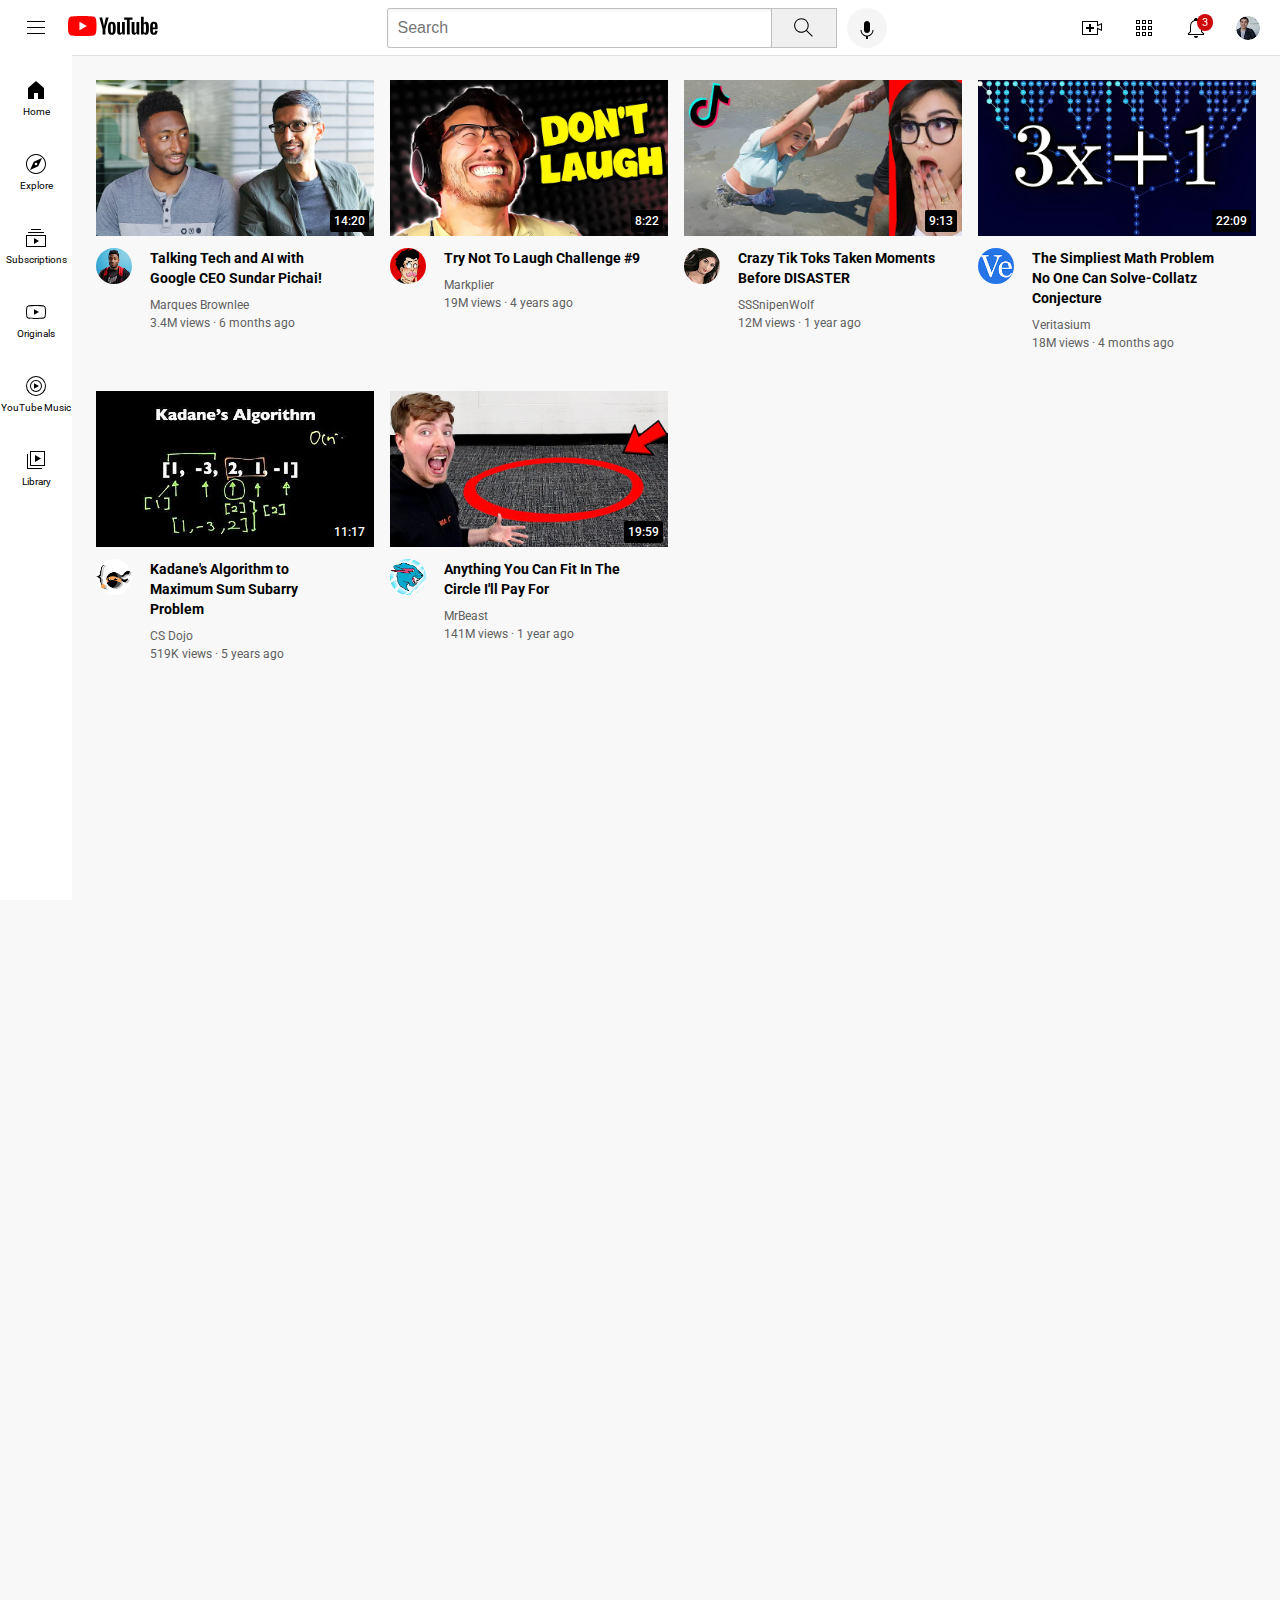
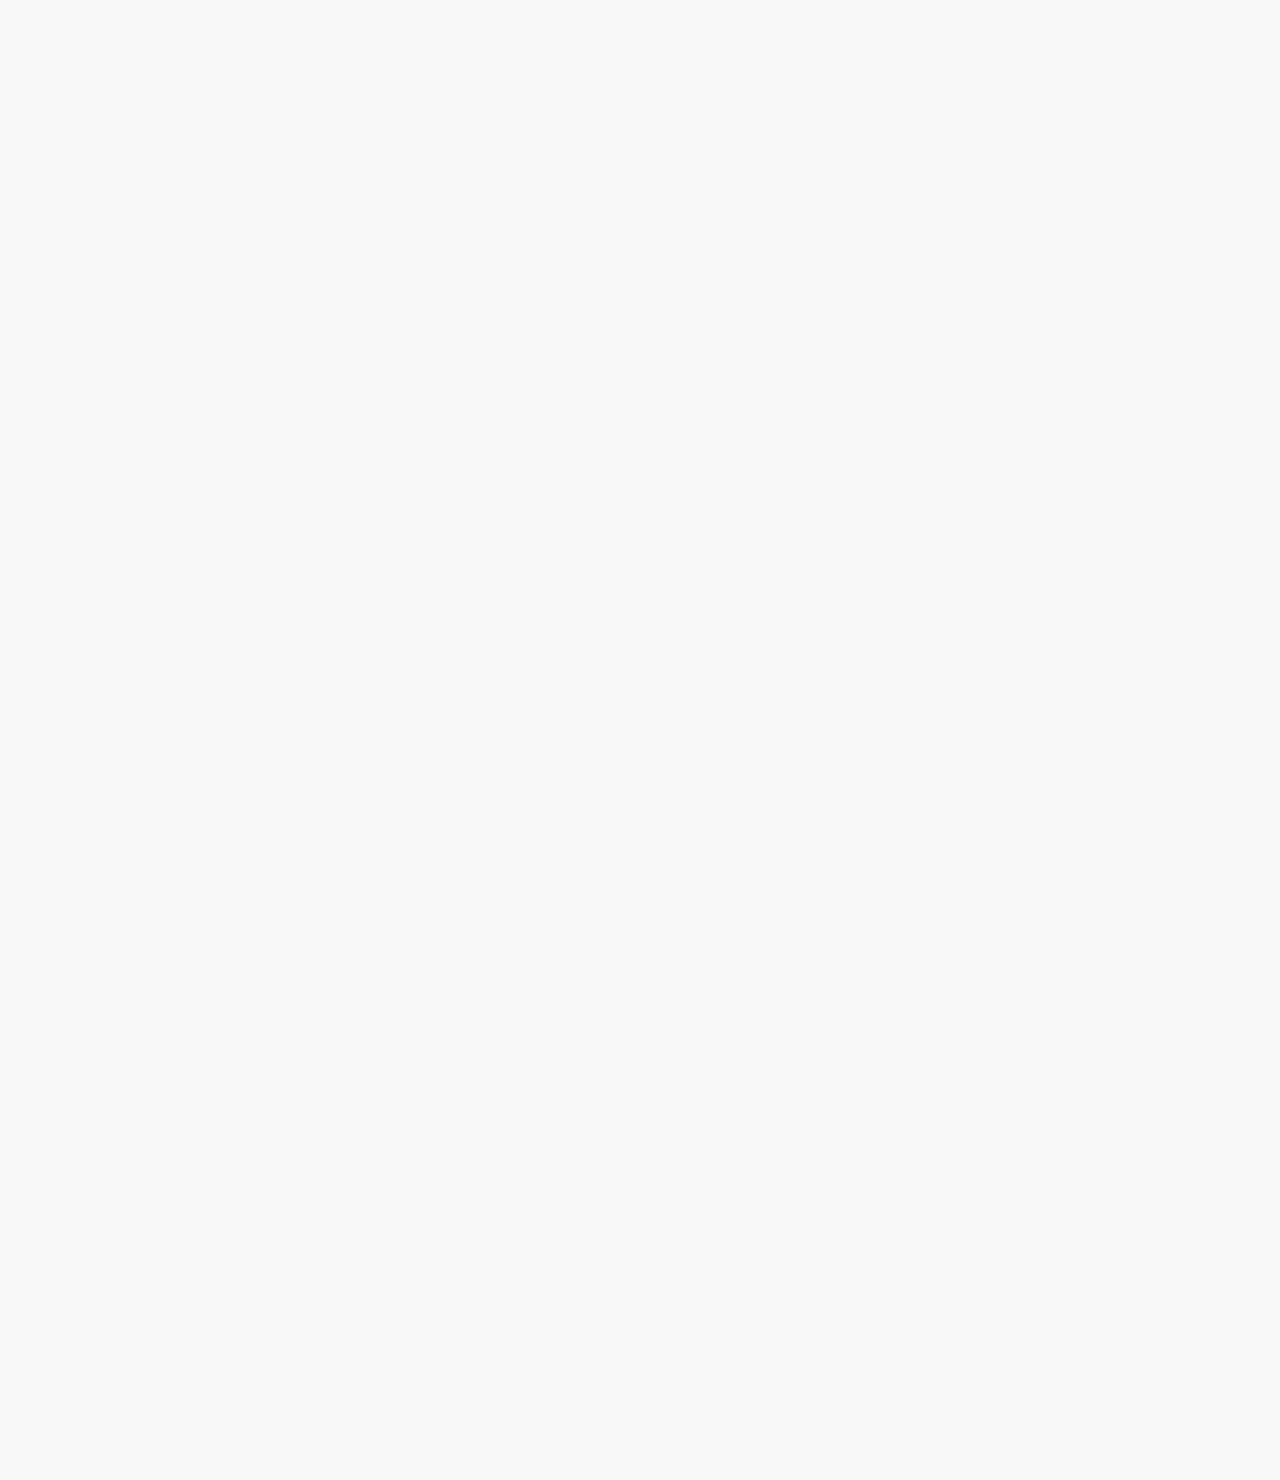
<file: index.html>
<!DOCTYPE html>

<html>
  <head>

    <title>YouTube.com Clone</title>
    <link rel="preconnect" href="https://fonts.googleapis.com">
    <link rel="preconnect" href="https://fonts.gstatic.com" crossorigin>
    <link href="https://fonts.googleapis.com/css2?family=Roboto:ital,wght@0,400;0,700;1,500&display=swap" rel="stylesheet">
    <link rel="stylesheet" href="styles/video.css">
    <link rel="stylesheet" href="styles/header.css">
    <link rel="stylesheet" href="styles/general.css">
    <link rel="stylesheet" href="styles/sidebar.css">

  </head>


  <body>

    <div class="header">
      
      <div class="left-section">
        <img class="hamburger-menu" src="icons/hamburger-menu.svg">
        <a href="https://www.youtube.com/" target="_blank">
          <img class="youtube-logo" src="icons/youtube-logo.svg">
        </a>
      </div>

      <div class="middle-section">
        <input class="search-bar" type="text" placeholder="Search">
        <button class="search-button">
          <img class="search-icon" src="icons/search.svg">
          <div class="tooltip">Search</div>
        </button>
        <button class="voice-search-button">
          <img class="voice-search-icon" src="icons/voice-search-icon.svg">
          <div class="tooltip">Search with your voice</div>
        </button>
      </div>

      <div class="right-section">
        <div class="upload-icon-container">
          <img class="upload-icon" src="icons/upload.svg">
          <div class="tooltip">Create</div>
        </div>
        <div class="upload-icon-container">
          <img class="youtube-app-icon" src="icons/youtube-apps.svg">
          <div class="tooltip">YouTube Apps</div>
        </div>
        <div class="notifications-icon-container">
          <div class="upload-icon-container">
            <img class="notification-app-icon" src="icons/notifications.svg">
            <div class="tooltip">Notifications</div>
          </div>
          <div class="notifications-count">3</div>
        </div>
        <img class="current-user-pictures" src="channel-pictures/my-channel.jpeg">
      </div>
      
    </div>

    <div class="sidebar">
       <div class="sidebar-link">
        <img src="icons/home.svg">
        <div>Home</div>
      </div>
       <div class="sidebar-link">
        <img src="icons/explore.svg">
        <div>Explore</div>
       </div>
       <div class="sidebar-link">
        <img src="icons/subscriptions.svg">
        <div>Subscriptions</div>
       </div>
       <div class="sidebar-link">
        <img src="icons/originals.svg">
        <div>Originals</div>
       </div>
       <div class="sidebar-link">
        <img src="icons/youtube-music.svg">
        <div>YouTube Music</div>
       </div>
       <div class="sidebar-link">
        <img src="icons/library.svg">
        <div>Library</div>
       </div>
    </div>

<main>
    <section class="video-grid">

      <div class="video-preview">
    
        <div class="thumnail-row">
          <a href="https://www.youtube.com/watch?v=n2RNcPRtAiY" target="_blanck"><img class="thumbnail" src="Intro_to_HTML/thumbnail-1.webp"></a>
          <div class="video-time">14:20</div>
        </div>
    
        <div>
    
          <div class="channel-picture">
            <a href="https://www.youtube.com/c/mkbhd" target="_blank"><img class="profile-picture" src="channel-pictures/channel-1.jpeg"></a>
            <div class="hint">
              <div class="pic" ><img class="profile-pic" src="channel-pictures/channel-1.jpeg"></div>
              <div>
              <div class="tet">Marques Brownlee</div>
              <div class="tit">15M subscribers</div>
              </div>
            </div>
          </div>
    
          <div class="video-info">
            <p class="video-title"> 
              Talking Tech and AI with Google CEO Sundar Pichai!
            </p>
        
            <p class="video-author">
              Marques Brownlee
            </p>
        
            <p class="video-stats">
              3.4M views &#183; 6 months ago
            </p>
          </div>
    
        </div>
    
      </div>

      <div class="video-preview">
    
        <div class="thumnail-row">
          <a href="https://www.youtube.com/watch?v=mP0RAo9SKZk" target="_blanck"><img class="thumbnail" src="Intro_to_HTML/thumbnail-2.webp"></a>
          <div class="video-time">8:22</div>
        </div>
    
        <div>
    
          <div class="channel-picture">
            <a href="https://www.youtube.com/c/markiplier" target="_blank"><img class="profile-picture" src="channel-pictures/channel-2.jpeg"></a>
            <div class="hint">
              <div class="pic" ><img class="profile-pic" src="channel-pictures/channel-2.jpeg"></div>
              <div>
              <div class="tet">Markplier</div>
              <div class="tit">33.7M subscribers</div>
              </div>
            </div>
          </div>
    
          <div class="video-info">
            <p class="video-title"> 
              Try Not To Laugh Challenge #9
            </p>
        
            <p class="video-author">
              Markplier
            </p>
        
            <p class="video-stats">
              19M views &#183; 4 years ago
            </p>
          </div>
    
        </div>
    
      </div>

      <div class="video-preview">

        <div class="thumnail-row">
          <a href="https://www.youtube.com/watch?v=FgjPQQeTh1w" target="_blanck"><img class="thumbnail" src="Intro_to_HTML/thumbnail-3.webp"></a>
          <div class="video-time">9:13</div>
        </div>
    
        <div>
    
          <div class="channel-picture">
            <a href="https://www.youtube.com/c/SSSniperWolf" target="_blank"><img class="profile-picture" src="channel-pictures/channel-3.jpeg"></a>
            <div class="hint">
              <div class="pic" ><img class="profile-pic" src="channel-pictures/channel-3.jpeg"></div>
              <div>
              <div class="tet">SSSnipenWolf</div>
              <div class="tit">32.8M subscribers</div>
              </div>
            </div>
          </div>
    
          <div class="video-info">
            <p class="video-title"> 
              Crazy Tik Toks Taken Moments Before DISASTER
            </p>
        
            <p class="video-author">
              SSSnipenWolf
            </p>
        
            <p class="video-stats">
              12M views &#183; 1 year ago
            </p>
          </div>
    
        </div>
    
      </div>
    
    
      <div class="video-preview">
    
        <div class="thumnail-row">
          <a href="https://www.youtube.com/watch?v=094y1Z2wpJg" target="_blanck"><img class="thumbnail" src="Intro_to_HTML/thumbnail-4.webp"></a>
          <div class="video-time">22:09</div>
        </div>
    
        <div>
    
          <div class="channel-picture">
            <a href="https://www.youtube.com/c/veritasium" target="_blank"><img class="profile-picture" src="channel-pictures/channel-4.jpeg"></a>
            <div class="hint">
              <div class="pic" ><img class="profile-pic" src="channel-pictures/channel-4.jpeg"></div>
              <div>
              <div class="tet">Veritasium</div>
              <div class="tit">12.9M subscribers</div>
              </div>
            </div>
          </div>
    
          <div class="video-info">
            <p class="video-title"> 
              The Simpliest Math Problem No One Can Solve-Collatz Conjecture
            </p>
        
            <p class="video-author">
              Veritasium
            </p>
        
            <p class="video-stats">
              18M views &#183; 4 months ago
            </p>
          </div>
    
        </div>
    
      </div>
    
    
      <div class="video-preview">
    
        <div class="thumnail-row">
          <a href="https://www.youtube.com/watch?v=86CQq3pKSUw" target="_blanck"><img class="thumbnail" src="Intro_to_HTML/thumbnail-5.webp"></a>
          <div class="video-time">11:17</div>
        </div>

        <div>
    
          <div class="channel-picture">
            <a href="https://www.youtube.com/c/CSDojo" target="_blank"><img class="profile-picture" src="channel-pictures/channel-5.jpeg"></a>
            <div class="hint">
              <div class="pic" ><img class="profile-pic" src="channel-pictures/channel-5.jpeg"></div>
              <div>
              <div class="tet">CS Dojo</div>
              <div class="tit">1.86M subscribers</div>
              </div>
            </div>
          </div>
    
          <div class="video-info">
            <p class="video-title"> 
              Kadane's Algorithm to Maximum Sum Subarry Problem
            </p>
        
            <p class="video-author">
              CS Dojo
            </p>
        
            <p class="video-stats">
              519K views &#183; 5 years ago
            </p>
          </div>
    
        </div>
    
      </div>
    
    
      <div class="video-preview">
    
        <div class="thumnail-row">
          <a href="https://www.youtube.com/watch?v=yXWw0_UfSFg" target="_blanck"><img class="thumbnail" src="Intro_to_HTML/thumbnail-6.webp"></a>
          <div class="video-time">19:59</div>
        </div>
    
        <div>
    
          <div class="channel-picture">
            <a href="https://www.youtube.com/user/MrBeast6000" target="_blank"><img class="profile-picture" src="channel-pictures/channel-6.jpeg"></a>
            <div class="hint">
              <div class="pic" ><img class="profile-pic" src="channel-pictures/channel-6.jpeg"></div>
              <div>
              <div class="tet">MrBeast</div>
              <div class="tit">105M subscribers</div>
              </div>
            </div>
          </div>
    
          <div class="video-info">
            <p class="video-title"> 
              Anything You Can Fit In The Circle I'll Pay For
            </p>
        
            <p class="video-author">
              MrBeast
            </p>
        
            <p class="video-stats">
              141M views &#183; 1 year ago
            </p>
          </div>
    
        </div>
    
      </div>
    
    </section>

  </main>

  </body>


</html>

<!-- div sta per division ma e solo un box in realta
meglio detto cotainer dove posso inserire qualsisi tipo di dato
-->
</file>
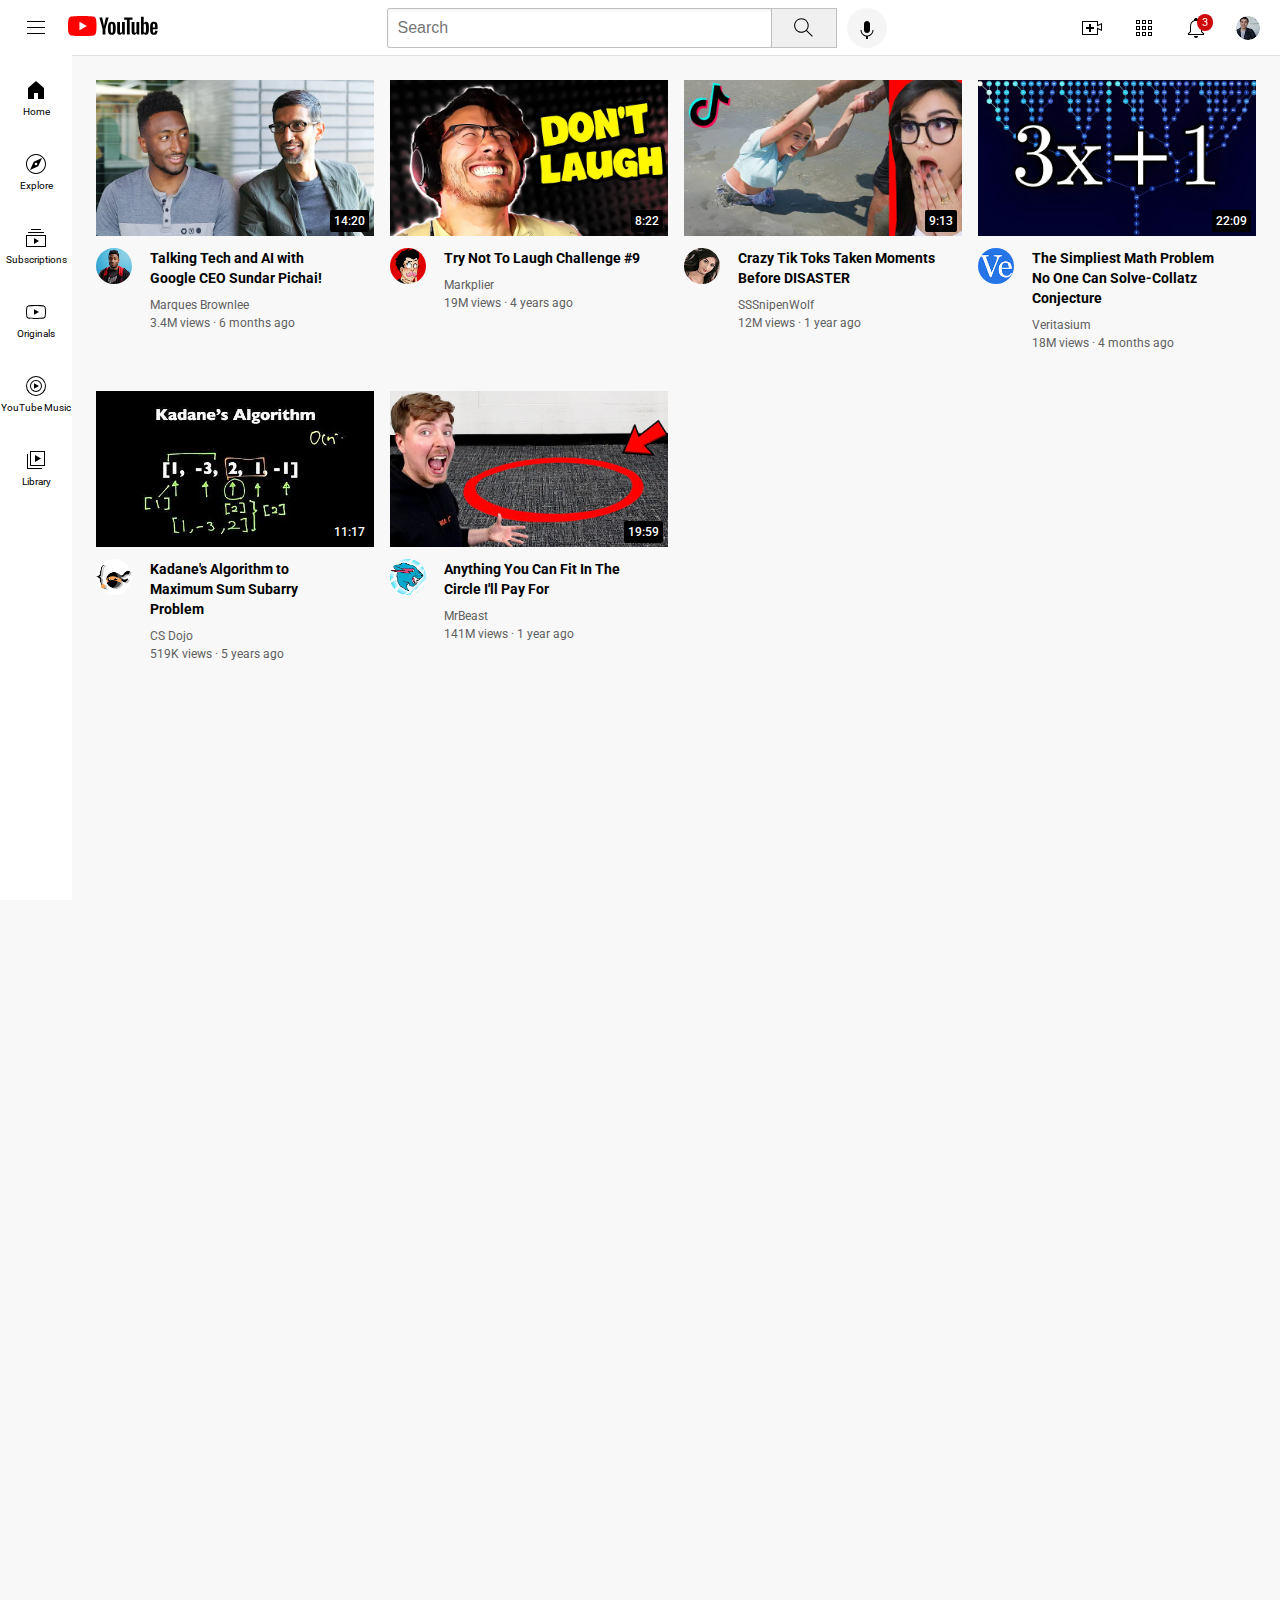
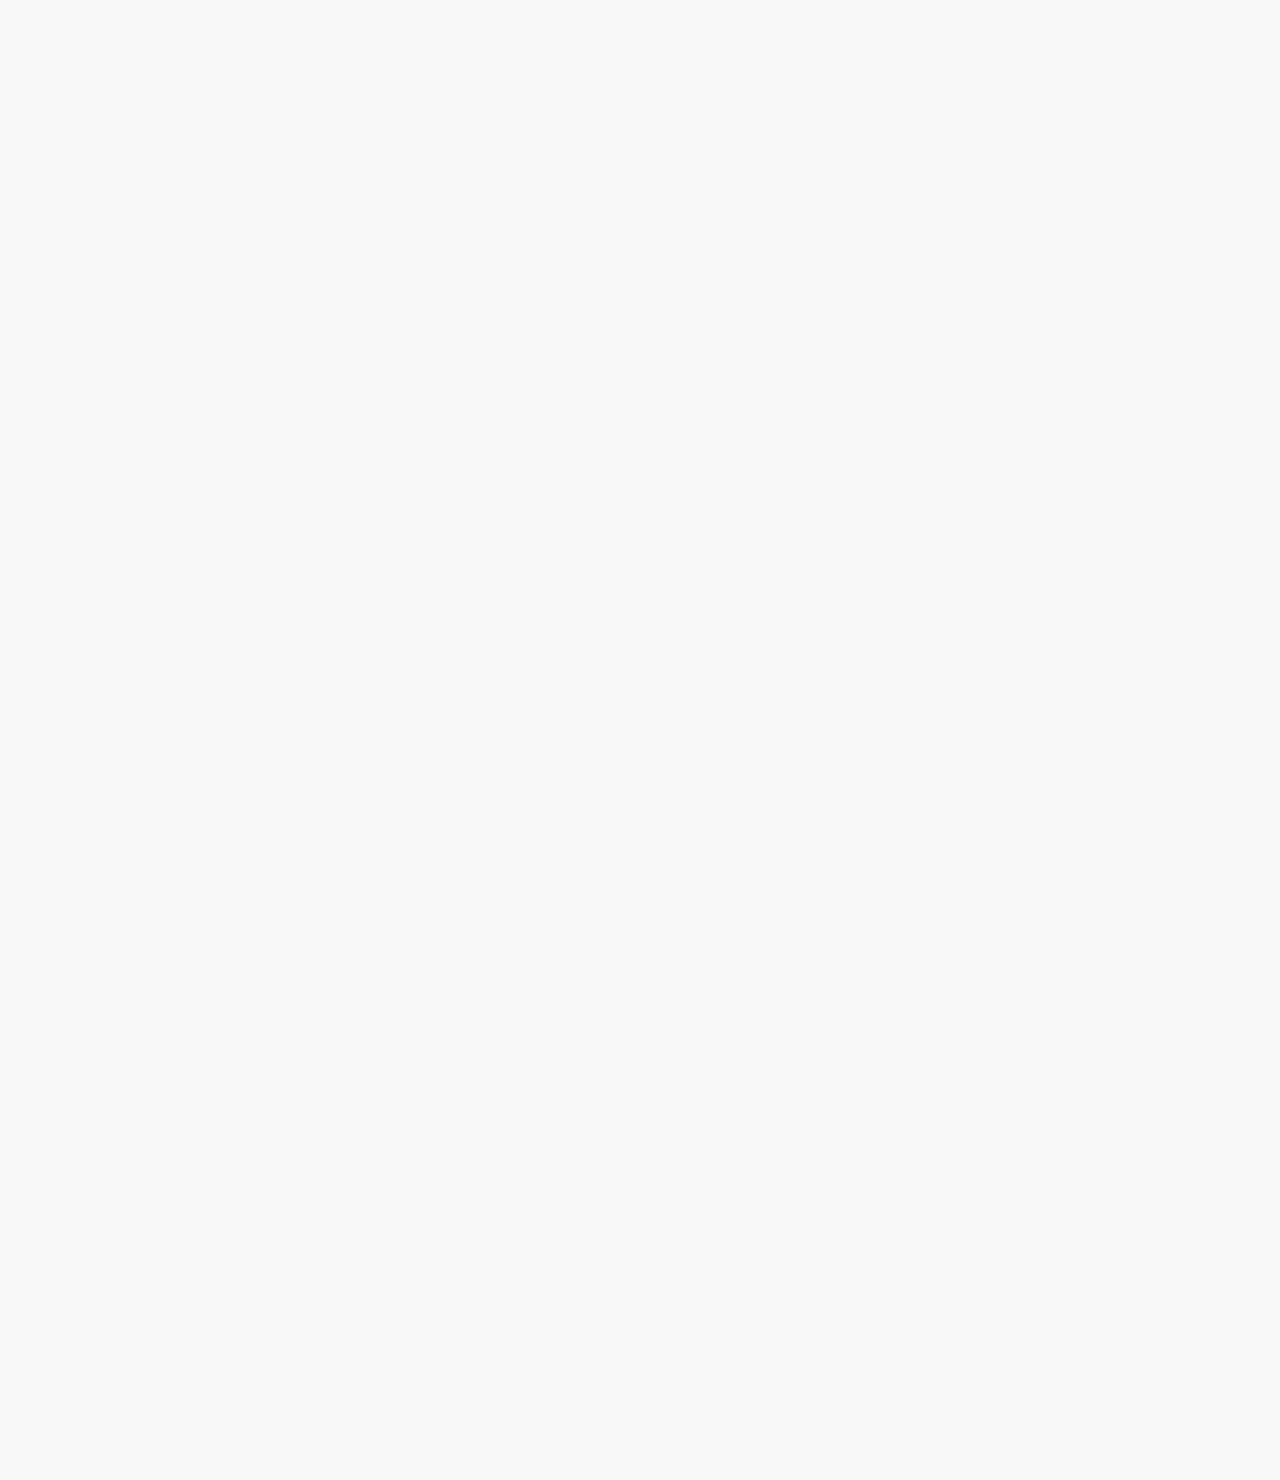
<file: youtube.html>
<!DOCTYPE html>

<html>
  <head>

    <title>YouTube.com Clone</title>
    <link rel="preconnect" href="https://fonts.googleapis.com">
    <link rel="preconnect" href="https://fonts.gstatic.com" crossorigin>
    <link href="https://fonts.googleapis.com/css2?family=Roboto:ital,wght@0,400;0,700;1,500&display=swap" rel="stylesheet">
    <link rel="stylesheet" href="styles/video.css">
    <link rel="stylesheet" href="styles/header.css">
    <link rel="stylesheet" href="styles/general.css">
    <link rel="stylesheet" href="styles/sidebar.css">

  </head>


  <body>

    <div class="header">
      
      <div class="left-section">
        <img class="hamburger-menu" src="icons/hamburger-menu.svg">
        <a href="https://www.youtube.com/" target="_blank">
          <img class="youtube-logo" src="icons/youtube-logo.svg">
        </a>
      </div>

      <div class="middle-section">
        <input class="search-bar" type="text" placeholder="Search">
        <button class="search-button">
          <img class="search-icon" src="icons/search.svg">
          <div class="tooltip">Search</div>
        </button>
        <button class="voice-search-button">
          <img class="voice-search-icon" src="icons/voice-search-icon.svg">
          <div class="tooltip">Search with your voice</div>
        </button>
      </div>

      <div class="right-section">
        <div class="upload-icon-container">
          <img class="upload-icon" src="icons/upload.svg">
          <div class="tooltip">Create</div>
        </div>
        <div class="upload-icon-container">
          <img class="youtube-app-icon" src="icons/youtube-apps.svg">
          <div class="tooltip">YouTube Apps</div>
        </div>
        <div class="notifications-icon-container">
          <div class="upload-icon-container">
            <img class="notification-app-icon" src="icons/notifications.svg">
            <div class="tooltip">Notifications</div>
          </div>
          <div class="notifications-count">3</div>
        </div>
        <img class="current-user-pictures" src="channel-pictures/my-channel.jpeg">
      </div>
      
    </div>

    <div class="sidebar">
       <div class="sidebar-link">
        <img src="icons/home.svg">
        <div>Home</div>
      </div>
       <div class="sidebar-link">
        <img src="icons/explore.svg">
        <div>Explore</div>
       </div>
       <div class="sidebar-link">
        <img src="icons/subscriptions.svg">
        <div>Subscriptions</div>
       </div>
       <div class="sidebar-link">
        <img src="icons/originals.svg">
        <div>Originals</div>
       </div>
       <div class="sidebar-link">
        <img src="icons/youtube-music.svg">
        <div>YouTube Music</div>
       </div>
       <div class="sidebar-link">
        <img src="icons/library.svg">
        <div>Library</div>
       </div>
    </div>

<main>
    <section class="video-grid">

      <div class="video-preview">
    
        <div class="thumnail-row">
          <a href="https://www.youtube.com/watch?v=n2RNcPRtAiY" target="_blanck"><img class="thumbnail" src="Intro_to_HTML/thumbnail-1.webp"></a>
          <div class="video-time">14:20</div>
        </div>
    
        <div>
    
          <div class="channel-picture">
            <a href="https://www.youtube.com/c/mkbhd" target="_blank"><img class="profile-picture" src="channel-pictures/channel-1.jpeg"></a>
            <div class="hint">
              <div class="pic" ><img class="profile-pic" src="channel-pictures/channel-1.jpeg"></div>
              <div>
              <div class="tet">Marques Brownlee</div>
              <div class="tit">15M subscribers</div>
              </div>
            </div>
          </div>
    
          <div class="video-info">
            <p class="video-title"> 
              Talking Tech and AI with Google CEO Sundar Pichai!
            </p>
        
            <p class="video-author">
              Marques Brownlee
            </p>
        
            <p class="video-stats">
              3.4M views &#183; 6 months ago
            </p>
          </div>
    
        </div>
    
      </div>

      <div class="video-preview">
    
        <div class="thumnail-row">
          <a href="https://www.youtube.com/watch?v=mP0RAo9SKZk" target="_blanck"><img class="thumbnail" src="Intro_to_HTML/thumbnail-2.webp"></a>
          <div class="video-time">8:22</div>
        </div>
    
        <div>
    
          <div class="channel-picture">
            <a href="https://www.youtube.com/c/markiplier" target="_blank"><img class="profile-picture" src="channel-pictures/channel-2.jpeg"></a>
            <div class="hint">
              <div class="pic" ><img class="profile-pic" src="channel-pictures/channel-2.jpeg"></div>
              <div>
              <div class="tet">Markplier</div>
              <div class="tit">33.7M subscribers</div>
              </div>
            </div>
          </div>
    
          <div class="video-info">
            <p class="video-title"> 
              Try Not To Laugh Challenge #9
            </p>
        
            <p class="video-author">
              Markplier
            </p>
        
            <p class="video-stats">
              19M views &#183; 4 years ago
            </p>
          </div>
    
        </div>
    
      </div>

      <div class="video-preview">

        <div class="thumnail-row">
          <a href="https://www.youtube.com/watch?v=FgjPQQeTh1w" target="_blanck"><img class="thumbnail" src="Intro_to_HTML/thumbnail-3.webp"></a>
          <div class="video-time">9:13</div>
        </div>
    
        <div>
    
          <div class="channel-picture">
            <a href="https://www.youtube.com/c/SSSniperWolf" target="_blank"><img class="profile-picture" src="channel-pictures/channel-3.jpeg"></a>
            <div class="hint">
              <div class="pic" ><img class="profile-pic" src="channel-pictures/channel-3.jpeg"></div>
              <div>
              <div class="tet">SSSnipenWolf</div>
              <div class="tit">32.8M subscribers</div>
              </div>
            </div>
          </div>
    
          <div class="video-info">
            <p class="video-title"> 
              Crazy Tik Toks Taken Moments Before DISASTER
            </p>
        
            <p class="video-author">
              SSSnipenWolf
            </p>
        
            <p class="video-stats">
              12M views &#183; 1 year ago
            </p>
          </div>
    
        </div>
    
      </div>
    
    
      <div class="video-preview">
    
        <div class="thumnail-row">
          <a href="https://www.youtube.com/watch?v=094y1Z2wpJg" target="_blanck"><img class="thumbnail" src="Intro_to_HTML/thumbnail-4.webp"></a>
          <div class="video-time">22:09</div>
        </div>
    
        <div>
    
          <div class="channel-picture">
            <a href="https://www.youtube.com/c/veritasium" target="_blank"><img class="profile-picture" src="channel-pictures/channel-4.jpeg"></a>
            <div class="hint">
              <div class="pic" ><img class="profile-pic" src="channel-pictures/channel-4.jpeg"></div>
              <div>
              <div class="tet">Veritasium</div>
              <div class="tit">12.9M subscribers</div>
              </div>
            </div>
          </div>
    
          <div class="video-info">
            <p class="video-title"> 
              The Simpliest Math Problem No One Can Solve-Collatz Conjecture
            </p>
        
            <p class="video-author">
              Veritasium
            </p>
        
            <p class="video-stats">
              18M views &#183; 4 months ago
            </p>
          </div>
    
        </div>
    
      </div>
    
    
      <div class="video-preview">
    
        <div class="thumnail-row">
          <a href="https://www.youtube.com/watch?v=86CQq3pKSUw" target="_blanck"><img class="thumbnail" src="Intro_to_HTML/thumbnail-5.webp"></a>
          <div class="video-time">11:17</div>
        </div>

        <div>
    
          <div class="channel-picture">
            <a href="https://www.youtube.com/c/CSDojo" target="_blank"><img class="profile-picture" src="channel-pictures/channel-5.jpeg"></a>
            <div class="hint">
              <div class="pic" ><img class="profile-pic" src="channel-pictures/channel-5.jpeg"></div>
              <div>
              <div class="tet">CS Dojo</div>
              <div class="tit">1.86M subscribers</div>
              </div>
            </div>
          </div>
    
          <div class="video-info">
            <p class="video-title"> 
              Kadane's Algorithm to Maximum Sum Subarry Problem
            </p>
        
            <p class="video-author">
              CS Dojo
            </p>
        
            <p class="video-stats">
              519K views &#183; 5 years ago
            </p>
          </div>
    
        </div>
    
      </div>
    
    
      <div class="video-preview">
    
        <div class="thumnail-row">
          <a href="https://www.youtube.com/watch?v=yXWw0_UfSFg" target="_blanck"><img class="thumbnail" src="Intro_to_HTML/thumbnail-6.webp"></a>
          <div class="video-time">19:59</div>
        </div>
    
        <div>
    
          <div class="channel-picture">
            <a href="https://www.youtube.com/user/MrBeast6000" target="_blank"><img class="profile-picture" src="channel-pictures/channel-6.jpeg"></a>
            <div class="hint">
              <div class="pic" ><img class="profile-pic" src="channel-pictures/channel-6.jpeg"></div>
              <div>
              <div class="tet">MrBeast</div>
              <div class="tit">105M subscribers</div>
              </div>
            </div>
          </div>
    
          <div class="video-info">
            <p class="video-title"> 
              Anything You Can Fit In The Circle I'll Pay For
            </p>
        
            <p class="video-author">
              MrBeast
            </p>
        
            <p class="video-stats">
              141M views &#183; 1 year ago
            </p>
          </div>
    
        </div>
    
      </div>
    
    </section>

  </main>

  </body>


</html>

<!-- div sta per division ma e solo un box in realta
meglio detto cotainer dove posso inserire qualsisi tipo di dato
-->
</file>
<file: styles/video.css>
.video-grid {

  display: grid;
  grid-template-columns: 1fr 1fr 1fr;
  column-gap: 16px;
  row-gap: 40px;
}

@media (max-width: 750px) {

  .video-grid {

    grid-template-columns: 1fr 1fr;
  }
}

@media (min-width: 751px) and (max-width: 999px) {
  .video-grid {
    grid-template-columns: 1fr 1fr 1fr;
  }
}

@media (min-width: 1000px) {

  .video-grid {
    grid-template-columns: 1fr 1fr 1fr 1fr;
  }
}

.thumbnail {

  width: 100%;
  /* Prende il 100% del conteiner */
}

.thumnail-row {

margin-bottom: 8px;
position: relative;
}

.channel-picture {

display: inline-block;
width: 50px;
vertical-align: top;
position: relative;
}

.profile-picture {

width: 36px;
border-radius: 50px; 
}

.video-title {

margin-top: 0;
font-size: 14px;
font-weight: bold;
line-height: 20px;
margin-bottom: 10px;
}

.video-info {

display: inline-block;
width: 200px;
}

.video-author,
.video-stats {

  font-size: 12px;
  color: rgb(96,96,96);
  
}

.video-author {

  margin-bottom: 4px;
}


/*
  display: inline-block;
  Converte la stringa che di default e un blocco che prende tutta la
    riga quindi si dice block in un inline-block, cioe un elementoche occupa
    tanto spazio quante sono le sue dimensioni} 
*/

.video-time {

  
  font-size: 12px;
  font-weight: 500;
  background-color: black;
  color: white;
  position: absolute;
  bottom: 8px;
  right: 5px;
  /*padding-top: 4px;
  padding-bottom: 4px;
  padding-left: 4px;
  padding-right: 4px;
  shortcut per impostare tutti i valori in un comando solo 
  si parte dall'alto e po destra bottom e poi left*/
  padding: 4px 4px 4px 4px;
  border-radius: 2px;
}

.thumbnail:hover,
.video-title:hover,
.profile-picture {

  cursor: pointer;
}

.hint {

  position: absolute;

  display: flex;
  flex-direction: row;
  align-items: center;
  width: 260px;
  height: 75px;
  background-color: white;
  border-radius: 10px;
  box-shadow: 0px 0px 15px rgba(0,0,0,0.2);

  opacity: 0;
  transition: 0.2;
  pointer-events: none;
  white-space: nowrap;

}

.channel-picture:hover .hint {

  opacity: 1;
  
}

.profile-pic {

  width: 50px;
  border-radius: 26px;
  margin: 12px;
}

.tet {

  font-size: 18px;
  font-weight: bold;
  margin-bottom: 5px;


}

.tit {

  color: rgb(96,96,96);
  font-size: 15px;

}
</file>
<file: styles/header.css>
.header {

  height: 55px;
  display: flex;
  flex-direction: row;
  justify-content: space-between;

  position: fixed;
  top: 0px;
  left: 0px;
  right: 0px;
  z-index: 100;

  background-color: white;
  border-bottom: 1px;
  border-bottom-style: solid;
  border-bottom-color: rgb(224, 223, 223);


}

.left-section {

  align-items: center;
  display: flex;
}

.hamburger-menu {

  height: 24px;
  margin-left: 24px ;
  margin-right: 20px;
}

.youtube-logo {

  height: 20px;
}

.middle-section {
  
  display: flex;
  align-items: center;
  flex-direction: row;
  flex: 1;
  margin-left: 70px;
  margin-right: 35px;
  max-width: 500px;
  /*la lughezza massima del box middle */
}

.search-bar {

  flex: 1;
  height: 36px;
  padding-left: 10px;
  font-size: 16px;
  /*border-width: 1px;
  border-style: solid;
  border-color: rgb(186, 177, 177);*/
  border: 1px solid rgb(192,192,192);
  border-radius: 2px;
  box-shadow: inset 1px 2px 3px rgba(0,0,0, 0.05);
  width: 0;
  /* per far si che il search box si comprima a zero quando rinpicciolisco la pagina */
}

.search-button {

  height: 40px;
  width: 66px;
  background-color: rgb(240, 240, 240);
  border-width: 1px;
  border-style: solid;
  border-color: rgb(192, 192, 192);
  margin-left: -1px;
  margin-right: 10px;
  cursor: pointer;
}

.search-button,
.voice-search-button,
.upload-icon-container {

  position: relative;

  display: flex;
  justify-content: center;
  align-items: center;
}

.search-button .tooltip,
.voice-search-button .tooltip,
.upload-icon-container .tooltip {

  position: absolute;
  background-color: grey;
  color: white;
  padding-top: 4px;
  padding-bottom: 4px;
  padding-left: 8px;
  padding-right: 8px;
  border-radius: 2px;
  font-size: 12px;
  bottom: -30px;
  opacity: 0;
  transition: 0.15s;
  pointer-events: none;
  white-space: nowrap;
}



.search-button:hover .tooltip,
.voice-search-button:hover .tooltip,
.upload-icon-container:hover .tooltip {

  opacity: 1;
}

.search-icon {

  height: 25px;
}

.voice-search-button {

  height: 40px;
  width: 40px;
  border-radius: 20px;
  border: none;
  background-color: rgb(245,245,245);
}

.voice-search-icon {

  height: 24px;
  margin-top: 4px;
  
}

.search-bar::placeholder {

  font-size: 16px;
  
}

.right-section {

  margin-right: 20px;
  width: 180px;
  display: flex;
  align-items: center;
  justify-content: space-between;
  flex-shrink: 0;
}

.upload-icon {
  height: 24px;

}

.youtube-app-icon {

  height: 24px;
}

.notification-app-icon {
  height: 24px;
}

.current-user-pictures {

  height: 24px;
  border-radius: 16px;
}

.current-user-pictures:hover {

  cursor: pointer;
}

.notifications-icon-container {

  position: relative;

}

.notifications-count {

  position: absolute;
  top: -2px;
  right: -5px;
  background-color: rgb(207, 10, 10);
  color: white;
  font-family: Roboto,Arial;
  font-size: 11px;
  padding-left: 5px;
  padding-right: 5px;
  padding-top: 2px;
  padding-bottom: 2px;
  border-radius: 10px;
}

.hamburger-menu:hover,
.youtube-logo:hover,
.search-button:hover,
.voice-search-button:hover,
.upload-icon:hover,
.youtube-app-icon,
.notification-app-icon {

  cursor: pointer;
}
</file>
<file: styles/general.css>
p {

  margin-top: 0px;
  margin-bottom: 0px;
}

body {

  font-family: Roboto,Arial;
  height: 3000px;
  margin: 0;
  padding-top: 80px;
  padding-left: 96px;
  padding-right: 24px;
  background-color: rgb(248, 248, 248);
}
</file>
<file: styles/sidebar.css>
.sidebar {

  position: fixed;
  left: 0px;
  bottom: 0px;
  top: 55px;
  background-color: white;
  width: 72px;
  z-index: 200;
  padding-top: 5px;
}

.sidebar-link {

  height: 74px; 
  display: flex;
  align-items: center;
  justify-content: center;
  flex-direction: column;
}

.sidebar-link:hover {

  background-color: rgb(230, 227, 227);
  cursor: pointer;
}

.sidebar-link img {

  height: 24px;
  margin-bottom: 4px;
}

.sidebar-link div {

  font-size: 10px;
}
</file>
